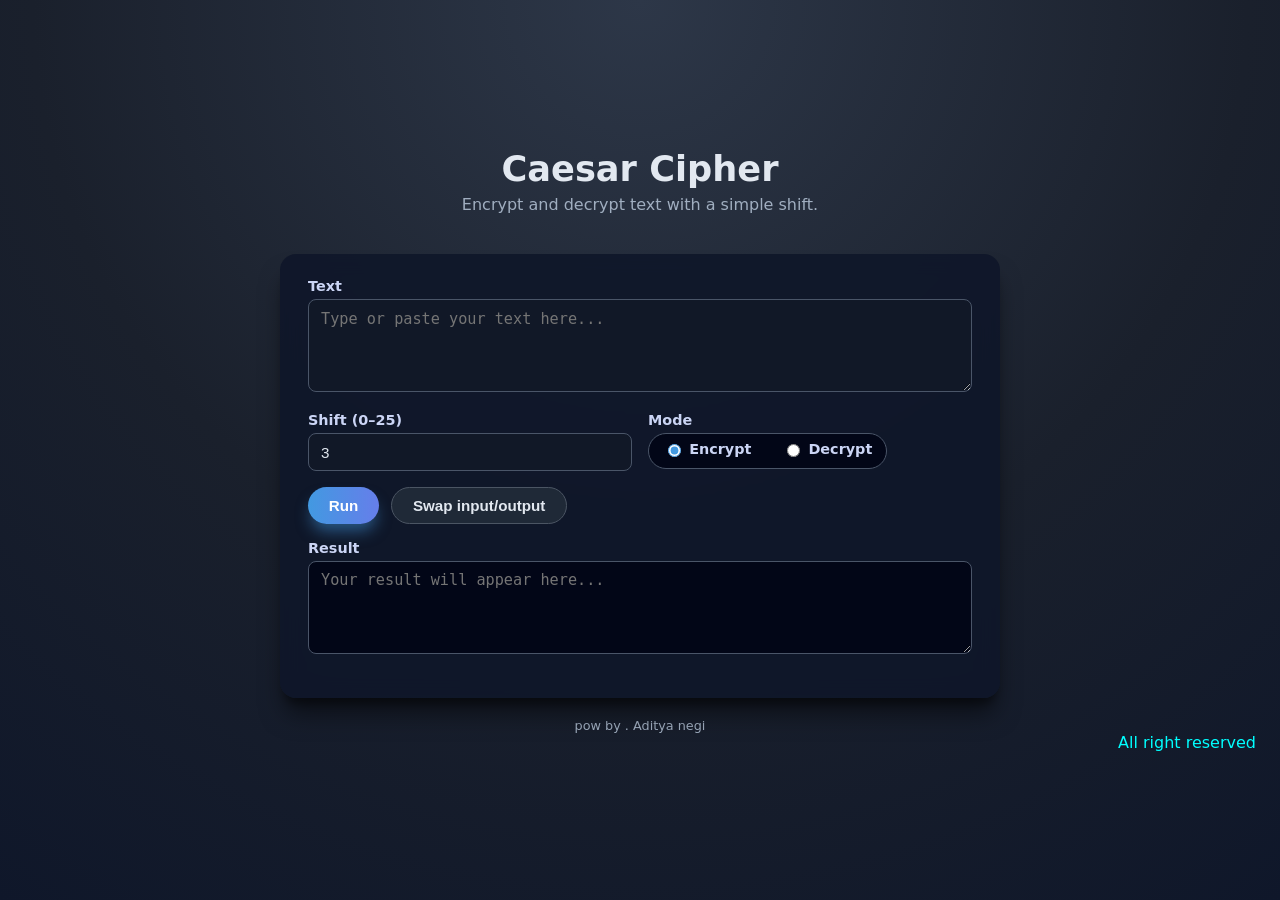
<file: index.html>
<!DOCTYPE html>
<html lang="en">

<head>
    <meta charset="UTF-8" />
    <title>Caesar Cipher Tool</title>
    <meta name="viewport" content="width=device-width, initial-scale=1" />
    <link rel="stylesheet" href="style.css" />
</head>

<body>
    <div class="page">
        <header class="header">
            <h1>Caesar Cipher</h1>
            <p class="subtitle">Encrypt and decrypt text with a simple shift.</p>
        </header>

        <main class="card">
            <form id="cipher-form">
                <div class="field">
                    <label for="text">Text</label>
                    <textarea id="text" name="text" rows="4" placeholder="Type or paste your text here..."></textarea>
                </div>

                <div class="field-group">
                    <div class="field">
                        <label for="shift">Shift (0–25)</label>
                        <input id="shift" name="shift" type="number" min="0" max="25" value="3" />
                    </div>

                    <div class="field">
                        <span class="label">Mode</span>
                        <div class="mode-toggle">
                            <label>
                                <input type="radio" name="mode" value="encrypt" checked />
                                <span>Encrypt</span>
                            </label>
                            <label>
                                <input type="radio" name="mode" value="decrypt" />
                                <span>Decrypt</span>
                            </label>
                        </div>
                    </div>
                </div>

                <div class="actions">
                    <button type="submit" id="run-button">Run</button>
                    <button type="button" id="swap-button" class="secondary">
                        Swap input/output
                    </button>
                </div>
            </form>

            <div class="field">
                <label for="result">Result</label>
                <textarea id="result" rows="4" readonly placeholder="Your result will appear here..."></textarea>
            </div>

            <p id="error" class="error" hidden></p>
        </main>

        <footer class="footer">
            <span>pow by . Aditya negi </span>
            
        </footer>
        <footer class="footer1">
            <span>All right reserved</span> </footer>
    </div>

    <script>
        const form = document.getElementById("cipher-form");
        const textInput = document.getElementById("text");
        const shiftInput = document.getElementById("shift");
        const resultArea = document.getElementById("result");
        const errorEl = document.getElementById("error");
        const runButton = document.getElementById("run-button");
        const swapButton = document.getElementById("swap-button");

        function setLoading(isLoading) {
            runButton.disabled = isLoading;
            runButton.textContent = isLoading ? "Working..." : "Run";
        }

        function getApiUrl() {
            // If page is not served by Flask, call local Flask API directly.
            if (window.location.origin === "http://127.0.0.1:5000" || window.location.origin === "http://localhost:5000") {
                return "/api/cipher";
            }
            return "http://127.0.0.1:5000/api/cipher";
        }

        form.addEventListener("submit", async (event) => {
            event.preventDefault();
            errorEl.hidden = true;
            errorEl.textContent = "";

            const text = textInput.value;
            const shift = shiftInput.value;
            const mode = form.mode.value;

            if (!text.trim()) {
                errorEl.textContent = "Please enter some text.";
                errorEl.hidden = false;
                return;
            }

            setLoading(true);
            try {
                const response = await fetch(getApiUrl(), {
                    method: "POST",
                    headers: { "Content-Type": "application/json" },
                    body: JSON.stringify({ text, shift, mode }),
                });

                const rawBody = await response.text();
                let data = {};

                // Avoid crashing when backend returns empty or non-JSON body.
                if (rawBody) {
                    try {
                        data = JSON.parse(rawBody);
                    } catch (parseError) {
                        if (!response.ok) {
                            throw new Error("Server returned an invalid response.");
                        }
                        throw new Error("Could not read server response.");
                    }
                }

                if (!response.ok) {
                    const serverMessage =
                        data.error ||
                        (rawBody && !rawBody.trim().startsWith("<") ? rawBody : "") ||
                        response.statusText ||
                        "Request failed.";
                    throw new Error(`Request failed (${response.status}): ${serverMessage}`);
                }

                if (typeof data.result !== "string") {
                    throw new Error("Server response is missing result text.");
                }

                resultArea.value = data.result;
            } catch (err) {
                errorEl.textContent = err.message || "Something went wrong.";
                errorEl.hidden = false;
            } finally {
                setLoading(false);
            }
        });

        swapButton.addEventListener("click", () => {
            const currentResult = resultArea.value;
            const currentText = textInput.value;
            resultArea.value = currentText;
            textInput.value = currentResult;
        });
    </script>
</body>

</html>
</file>
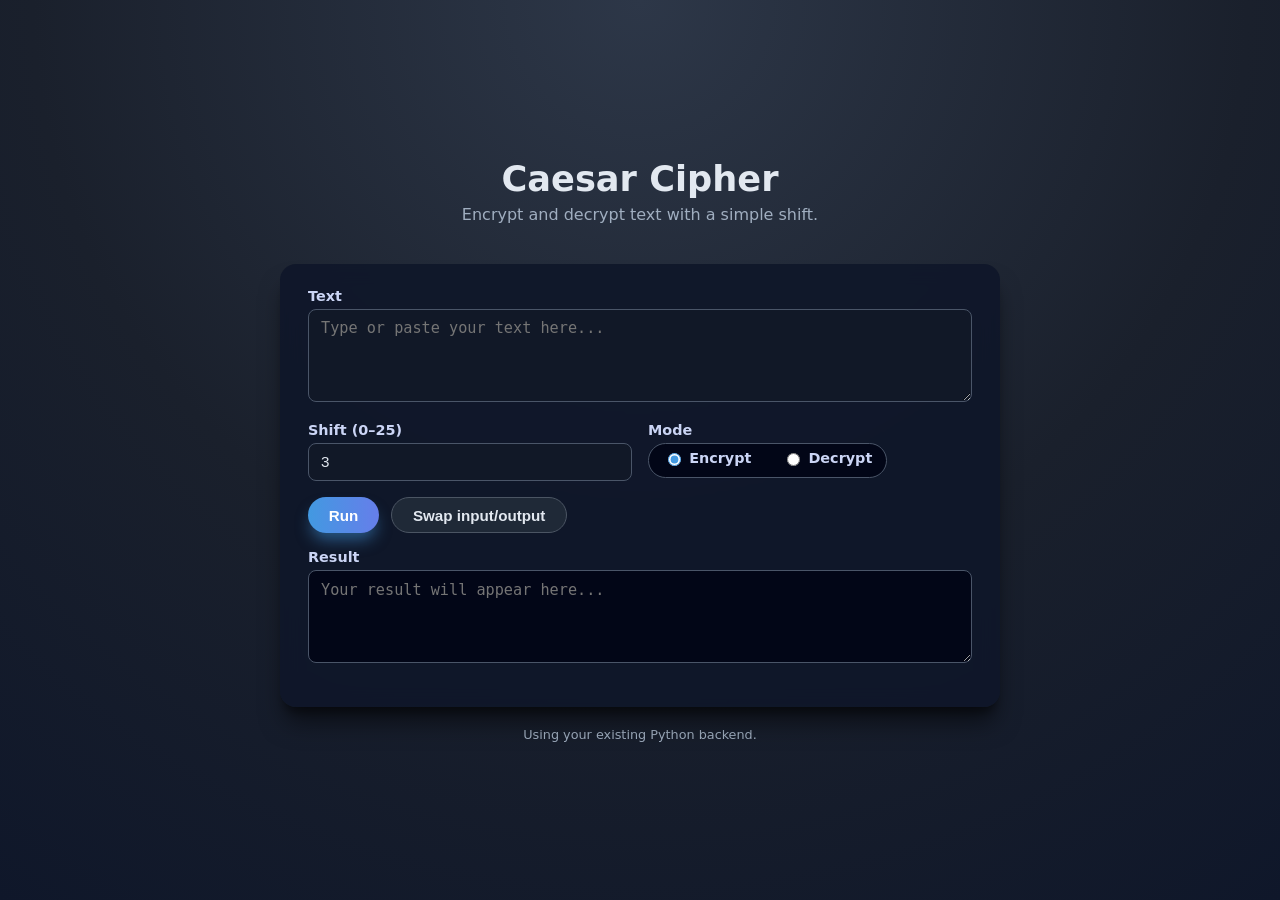
<file: templates/index.html>
<!DOCTYPE html>
<html lang="en">

<head>
    <meta charset="UTF-8" />
    <title>Caesar Cipher Tool</title>
    <meta name="viewport" content="width=device-width, initial-scale=1" />
    <link rel="stylesheet" href="/static/style.css" />
</head>

<body>
    <div class="page">
        <header class="header">
            <h1>Caesar Cipher</h1>
            <p class="subtitle">Encrypt and decrypt text with a simple shift.</p>
        </header>

        <main class="card">
            <form id="cipher-form">
                <div class="field">
                    <label for="text">Text</label>
                    <textarea id="text" name="text" rows="4" placeholder="Type or paste your text here..."></textarea>
                </div>

                <div class="field-group">
                    <div class="field">
                        <label for="shift">Shift (0–25)</label>
                        <input id="shift" name="shift" type="number" min="0" max="25" value="3" />
                    </div>

                    <div class="field">
                        <span class="label">Mode</span>
                        <div class="mode-toggle">
                            <label>
                                <input type="radio" name="mode" value="encrypt" checked />
                                <span>Encrypt</span>
                            </label>
                            <label>
                                <input type="radio" name="mode" value="decrypt" />
                                <span>Decrypt</span>
                            </label>
                        </div>
                    </div>
                </div>

                <div class="actions">
                    <button type="submit" id="run-button">Run</button>
                    <button type="button" id="swap-button" class="secondary">
                        Swap input/output
                    </button>
                </div>
            </form>

            <div class="field">
                <label for="result">Result</label>
                <textarea id="result" rows="4" readonly placeholder="Your result will appear here..."></textarea>
            </div>

            <p id="error" class="error" hidden></p>
        </main>

        <footer class="footer">
            <span>Using your existing Python backend.</span>
        </footer>
    </div>

    <script>
        const form = document.getElementById("cipher-form");
        const textInput = document.getElementById("text");
        const shiftInput = document.getElementById("shift");
        const resultArea = document.getElementById("result");
        const errorEl = document.getElementById("error");
        const runButton = document.getElementById("run-button");
        const swapButton = document.getElementById("swap-button");

        function setLoading(isLoading) {
            runButton.disabled = isLoading;
            runButton.textContent = isLoading ? "Working..." : "Run";
        }

        form.addEventListener("submit", async (event) => {
            event.preventDefault();
            errorEl.hidden = true;
            errorEl.textContent = "";

            const text = textInput.value;
            const shift = shiftInput.value;
            const mode = form.mode.value;

            if (!text.trim()) {
                errorEl.textContent = "Please enter some text.";
                errorEl.hidden = false;
                return;
            }

            setLoading(true);
            try {
                const response = await fetch("/api/cipher", {
                    method: "POST",
                    headers: { "Content-Type": "application/json" },
                    body: JSON.stringify({ text, shift, mode }),
                });

                const data = await response.json();

                if (!response.ok) {
                    throw new Error(data.error || "Something went wrong.");
                }

                resultArea.value = data.result;
            } catch (err) {
                errorEl.textContent = err.message || "Something went wrong.";
                errorEl.hidden = false;
            } finally {
                setLoading(false);
            }
        });

        swapButton.addEventListener("click", () => {
            const currentResult = resultArea.value;
            const currentText = textInput.value;
            resultArea.value = currentText;
            textInput.value = currentResult;
        });
    </script>
</body>

</html>
</file>
<file: style.css>
*,
*::before,
*::after {
    box-sizing: border-box;
}

body {
    margin: 0;
    font-family: system-ui, -apple-system, BlinkMacSystemFont, "Segoe UI", sans-serif;
    background: radial-gradient(circle at top, #2d3748, #1a202c 55%, #0f172a);
    color: #e2e8f0;
}

.page {
    min-height: 100vh;
    display: flex;
    flex-direction: column;
    align-items: center;
    justify-content: center;
    padding: 1.5rem;
}

.header {
    text-align: center;
    margin-bottom: 1.5rem;
}

.header h1 {
    margin: 0;
    font-size: 2.2rem;
}

.subtitle {
    margin-top: 0.4rem;
    color: #a0aec0;
}

.card {
    width: 100%;
    max-width: 720px;
    background: rgba(15, 23, 42, 0.9);
    border-radius: 1rem;
    padding: 1.5rem 1.75rem;
    box-shadow:
        0 20px 25px -5px rgba(0, 0, 0, 0.5),
        0 10px 10px -5px rgba(0, 0, 0, 0.4);
    backdrop-filter: blur(10px);
}

.field {
    margin-bottom: 1rem;
}

.field-group {
    display: flex;
    flex-wrap: wrap;
    gap: 1rem;
    margin-bottom: 1rem;
}

.field-group .field {
    flex: 1 1 150px;
    margin-bottom: 0;
}

label,
.label {
    display: block;
    font-size: 0.9rem;
    font-weight: 600;
    color: #cbd5f5;
    margin-bottom: 0.3rem;
}

textarea,
input[type="number"] {
    width: 100%;
    padding: 0.6rem 0.75rem;
    border-radius: 0.5rem;
    border: 1px solid #4a5568;
    background-color: #111827;
    color: #e2e8f0;
    font-size: 0.95rem;
    resize: vertical;
}

textarea:focus,
input[type="number"]:focus {
    outline: none;
    border-color: #4299e1;
    box-shadow: 0 0 0 1px #4299e1;
}

textarea[readonly] {
    background-color: #020617;
}

.mode-toggle {
    display: inline-flex;
    gap: 0.5rem;
    padding: 0.15rem;
    background-color: #020617;
    border-radius: 999px;
    border: 1px solid #4a5568;
}

.mode-toggle label {
    display: inline-flex;
    align-items: center;
    gap: 0.35rem;
    font-size: 0.9rem;
    padding: 0.25rem 0.7rem;
    border-radius: 999px;
    cursor: pointer;
    color: #cbd5f5;
}

.mode-toggle input {
    accent-color: #4299e1;
}

.actions {
    display: flex;
    flex-wrap: wrap;
    gap: 0.75rem;
    margin-bottom: 1rem;
}

button {
    border: none;
    border-radius: 999px;
    padding: 0.55rem 1.3rem;
    font-size: 0.95rem;
    font-weight: 600;
    cursor: pointer;
    transition:
        background-color 0.15s ease,
        transform 0.05s ease,
        box-shadow 0.15s ease;
}

button#run-button {
    background: linear-gradient(to right, #4299e1, #667eea);
    color: white;
    box-shadow: 0 10px 15px -3px rgba(66, 153, 225, 0.5);
}

button#run-button:hover {
    transform: translateY(-1px);
    box-shadow: 0 14px 20px -5px rgba(66, 153, 225, 0.6);
}

button.secondary {
    background-color: #1f2937;
    color: #e2e8f0;
    border: 1px solid #4b5563;
}

button.secondary:hover {
    background-color: #111827;
}

button:disabled {
    opacity: 0.7;
    cursor: default;
    box-shadow: none;
}

.error {
    margin: 0.25rem 0 0;
    font-size: 0.85rem;
    color: #feb2b2;
}

.footer {
    margin-top: 1.25rem;
    font-size: 0.8rem;
    color: #a0aec0;
    text-align: center;
}

@media (max-width: 600px) {
    .card {
        padding: 1.25rem;
    }

    .header h1 {
        font-size: 1.8rem;
    }
}

.footer1 {
    display: block;
    margin-left: auto;
    color: aqua;
    text-size-adjust: calc(100% + 0.5rem);
}
</file>
<file: static/style.css>
*,
*::before,
*::after {
    box-sizing: border-box;
}

body {
    margin: 0;
    font-family: system-ui, -apple-system, BlinkMacSystemFont, "Segoe UI", sans-serif;
    background: radial-gradient(circle at top, #2d3748, #1a202c 55%, #0f172a);
    color: #e2e8f0;
}

.page {
    min-height: 100vh;
    display: flex;
    flex-direction: column;
    align-items: center;
    justify-content: center;
    padding: 1.5rem;
}

.header {
    text-align: center;
    margin-bottom: 1.5rem;
}

.header h1 {
    margin: 0;
    font-size: 2.2rem;
}

.subtitle {
    margin-top: 0.4rem;
    color: #a0aec0;
}

.card {
    width: 100%;
    max-width: 720px;
    background: rgba(15, 23, 42, 0.9);
    border-radius: 1rem;
    padding: 1.5rem 1.75rem;
    box-shadow:
        0 20px 25px -5px rgba(0, 0, 0, 0.5),
        0 10px 10px -5px rgba(0, 0, 0, 0.4);
    backdrop-filter: blur(10px);
}

.field {
    margin-bottom: 1rem;
}

.field-group {
    display: flex;
    flex-wrap: wrap;
    gap: 1rem;
    margin-bottom: 1rem;
}

.field-group .field {
    flex: 1 1 150px;
    margin-bottom: 0;
}

label,
.label {
    display: block;
    font-size: 0.9rem;
    font-weight: 600;
    color: #cbd5f5;
    margin-bottom: 0.3rem;
}

textarea,
input[type="number"] {
    width: 100%;
    padding: 0.6rem 0.75rem;
    border-radius: 0.5rem;
    border: 1px solid #4a5568;
    background-color: #111827;
    color: #e2e8f0;
    font-size: 0.95rem;
    resize: vertical;
}

textarea:focus,
input[type="number"]:focus {
    outline: none;
    border-color: #4299e1;
    box-shadow: 0 0 0 1px #4299e1;
}

textarea[readonly] {
    background-color: #020617;
}

.mode-toggle {
    display: inline-flex;
    gap: 0.5rem;
    padding: 0.15rem;
    background-color: #020617;
    border-radius: 999px;
    border: 1px solid #4a5568;
}

.mode-toggle label {
    display: inline-flex;
    align-items: center;
    gap: 0.35rem;
    font-size: 0.9rem;
    padding: 0.25rem 0.7rem;
    border-radius: 999px;
    cursor: pointer;
    color: #cbd5f5;
}

.mode-toggle input {
    accent-color: #4299e1;
}

.actions {
    display: flex;
    flex-wrap: wrap;
    gap: 0.75rem;
    margin-bottom: 1rem;
}

button {
    border: none;
    border-radius: 999px;
    padding: 0.55rem 1.3rem;
    font-size: 0.95rem;
    font-weight: 600;
    cursor: pointer;
    transition:
        background-color 0.15s ease,
        transform 0.05s ease,
        box-shadow 0.15s ease;
}

button#run-button {
    background: linear-gradient(to right, #4299e1, #667eea);
    color: white;
    box-shadow: 0 10px 15px -3px rgba(66, 153, 225, 0.5);
}

button#run-button:hover {
    transform: translateY(-1px);
    box-shadow: 0 14px 20px -5px rgba(66, 153, 225, 0.6);
}

button.secondary {
    background-color: #1f2937;
    color: #e2e8f0;
    border: 1px solid #4b5563;
}

button.secondary:hover {
    background-color: #111827;
}

button:disabled {
    opacity: 0.7;
    cursor: default;
    box-shadow: none;
}

.error {
    margin: 0.25rem 0 0;
    font-size: 0.85rem;
    color: #feb2b2;
}

.footer {
    margin-top: 1.25rem;
    font-size: 0.8rem;
    color: #a0aec0;
    text-align: center;
}

@media (max-width: 600px) {
    .card {
        padding: 1.25rem;
    }

    .header h1 {
        font-size: 1.8rem;
    }
}
</file>
